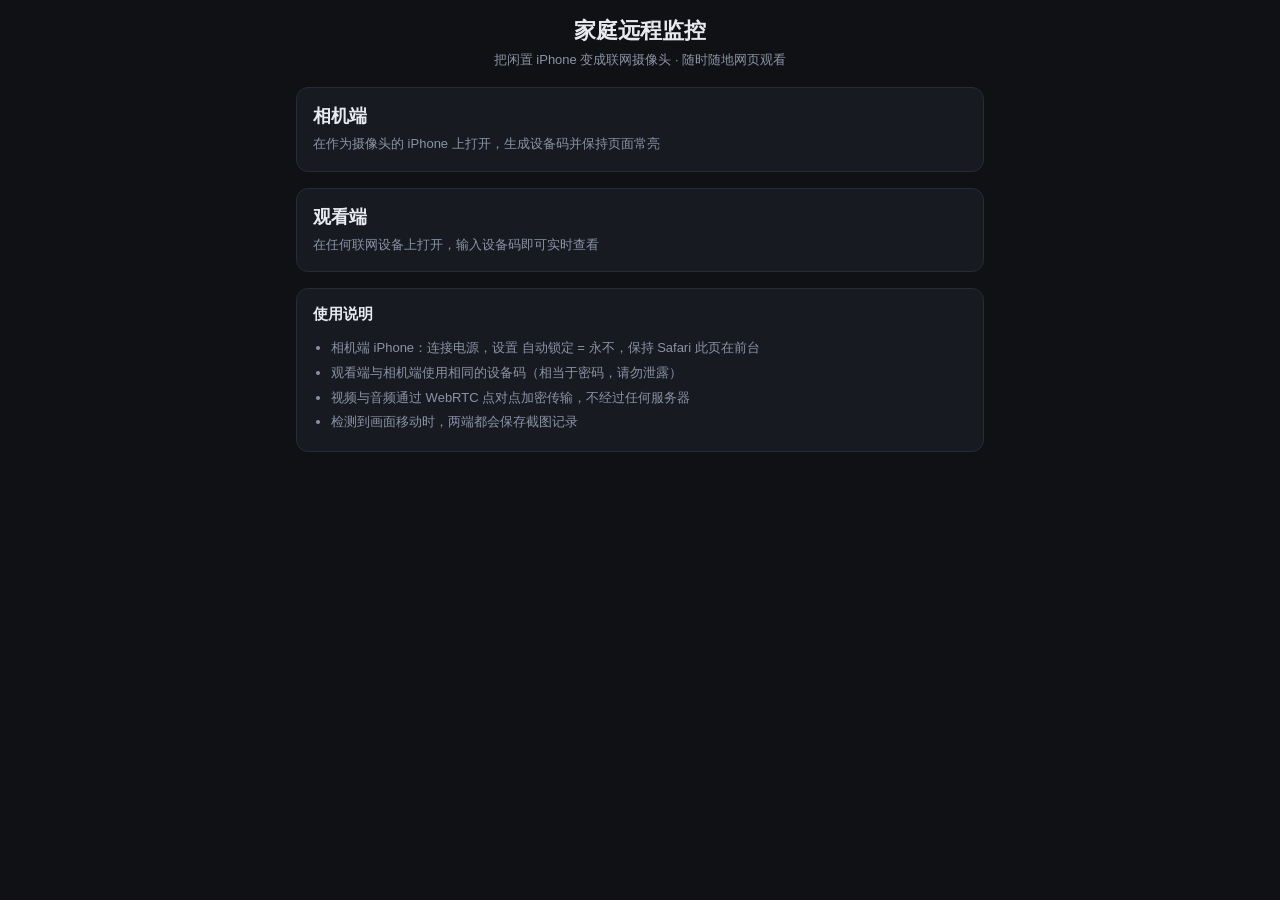
<file: index.html>
<!DOCTYPE html>
<html lang="zh-CN">
<head>
  <meta charset="UTF-8">
  <meta name="viewport" content="width=device-width, initial-scale=1, viewport-fit=cover">
  <meta name="theme-color" content="#0f1115">
  <title>家庭远程监控</title>
  <link rel="stylesheet" href="css/style.css?v=4">
</head>
<body>
  <div class="container">
    <header style="text-align:center">
      <h1>家庭远程监控</h1>
      <p class="sub">把闲置 iPhone 变成联网摄像头 · 随时随地网页观看</p>
    </header>

    <a class="card entry" href="camera.html">
      <h2>相机端</h2>
      <p class="sub">在作为摄像头的 iPhone 上打开，生成设备码并保持页面常亮</p>
    </a>

    <a class="card entry" href="viewer.html">
      <h2>观看端</h2>
      <p class="sub">在任何联网设备上打开，输入设备码即可实时查看</p>
    </a>

    <div class="card">
      <h2 style="font-size:15px;margin-bottom:8px">使用说明</h2>
      <ul class="tips">
        <li>相机端 iPhone：连接电源，设置 自动锁定 = 永不，保持 Safari 此页在前台</li>
        <li>观看端与相机端使用相同的设备码（相当于密码，请勿泄露）</li>
        <li>视频与音频通过 WebRTC 点对点加密传输，不经过任何服务器</li>
        <li>检测到画面移动时，两端都会保存截图记录</li>
      </ul>
    </div>
  </div>
</body>
</html>
</file>
<file: css/style.css>
* { box-sizing: border-box; margin: 0; padding: 0; }

[hidden] { display: none !important; }

:root {
  --bg: #0f1115;
  --card: #171a21;
  --border: #262b36;
  --text: #e8eaf0;
  --muted: #8b93a5;
  --accent: #3b82f6;
  --green: #22c55e;
  --yellow: #eab308;
  --red: #ef4444;
}

html { -webkit-text-size-adjust: 100%; }

body {
  background: var(--bg);
  color: var(--text);
  font-family: -apple-system, BlinkMacSystemFont, "PingFang SC", "Microsoft YaHei", sans-serif;
  min-height: 100vh;
}

.container { max-width: 720px; margin: 0 auto; padding: 16px 16px 40px; }

header h1 { font-size: 22px; }

.sub { color: var(--muted); font-size: 13px; margin-top: 4px; line-height: 1.6; }

.card {
  background: var(--card);
  border: 1px solid var(--border);
  border-radius: 12px;
  padding: 16px;
  margin: 16px 0;
}

a.entry { display: block; text-decoration: none; color: var(--text); }
a.entry h2 { font-size: 18px; margin-bottom: 6px; }

label { display: block; font-size: 13px; color: var(--muted); margin-bottom: 6px; }

input[type="text"] {
  width: 100%;
  padding: 12px;
  background: #0b0d11;
  border: 1px solid var(--border);
  border-radius: 8px;
  color: var(--text);
  font-size: 18px;
  letter-spacing: 1px;
  min-width: 0;
}

input[type="text"]:focus { outline: none; border-color: var(--accent); }

button {
  padding: 12px 18px;
  border-radius: 8px;
  border: none;
  font-size: 15px;
  cursor: pointer;
  background: var(--accent);
  color: #fff;
  white-space: nowrap;
}

button.secondary { background: #2a3040; }
button:disabled { opacity: 0.5; cursor: default; }
button.talking { background: var(--red); }

.row { display: flex; gap: 10px; margin-top: 12px; flex-wrap: wrap; align-items: center; }

.code-display {
  font-size: 34px;
  font-weight: 700;
  letter-spacing: 4px;
  text-align: center;
  padding: 14px;
  background: #0b0d11;
  border: 1px dashed var(--border);
  border-radius: 10px;
  margin-top: 8px;
  word-break: break-all;
}

.status { display: flex; align-items: center; gap: 8px; margin-top: 14px; font-size: 14px; color: var(--muted); }

.dot { width: 10px; height: 10px; border-radius: 50%; background: var(--muted); display: inline-block; flex-shrink: 0; }
.dot.on { background: var(--green); }
.dot.wait { background: var(--yellow); }
.dot.off { background: var(--red); }

video { width: 100%; height: auto; min-height: 180px; border-radius: 10px; background: #000; display: block; }

#videoCard { overflow: hidden; }
#remoteVideo { touch-action: none; transform-origin: 0 0; }

ul.tips { margin: 12px 0 0 18px; color: var(--muted); font-size: 13px; line-height: 1.9; }

.grid { display: grid; grid-template-columns: repeat(auto-fill, minmax(120px, 1fr)); gap: 8px; margin-top: 12px; }

.snap { border: 1px solid var(--border); border-radius: 8px; overflow: hidden; background: #0b0d11; }
.snap img { width: 100%; aspect-ratio: 4 / 3; object-fit: cover; display: block; cursor: pointer; }
.snap-time { font-size: 11px; color: var(--muted); padding: 4px 6px; }

.list { margin-top: 12px; }

.event { display: flex; gap: 10px; padding: 8px; border: 1px solid var(--border); border-radius: 8px; margin-bottom: 8px; background: #0b0d11; }
.event img { width: 96px; height: 72px; object-fit: cover; border-radius: 6px; cursor: pointer; flex-shrink: 0; }
.event-info { display: flex; flex-direction: column; justify-content: center; }
.event-title { font-size: 13px; }

.overlay {
  position: fixed;
  inset: 0;
  background: rgba(0, 0, 0, 0.88);
  display: flex;
  align-items: center;
  justify-content: center;
  flex-direction: column;
  z-index: 100;
}
.overlay img { max-width: 96vw; max-height: 84vh; border-radius: 8px; }
.overlay-close { margin-top: 14px; background: #2a3040; }
</file>
